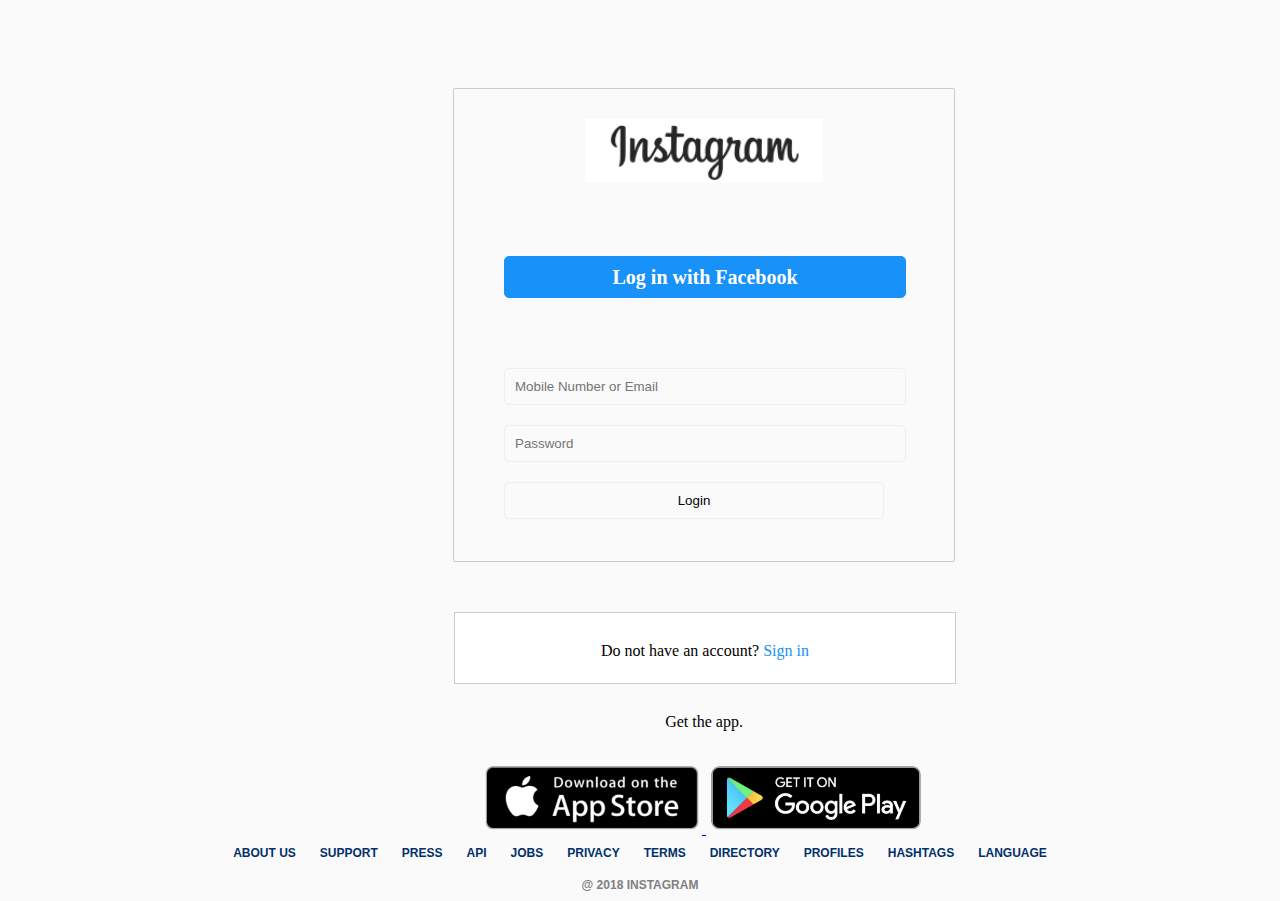
<file: insta/login.html>
<!DOCTYPE html>
<html>
<head>
	<title>Instagram</title>
	<link rel="stylesheet"  href="login.css">
	<link rel="stylesheet" href="https://use.fontawesome.com/releases/v5.3.1/css/all.css" integrity="sha384-mzrmE5qonljUremFsqc01SB46JvROS7bZs3IO2EmfFsd15uHvIt+Y8vEf7N7fWAU" crossorigin="anonymous">
	<link rel="shortcut icon" href="favicon.ico">
	<meta http-equiv="Content-Type" content="text/html; charset=UTF-8" />
</head>
<body>
    
    
    
	<section class="container">
		<div class="card">

			<div class="card-header">
				<div class="profile-img">
					<img src="logo.png" />	
				</div>
			</div>

			<div class="content">
			</div>

			<div class="button1">
				<a href="facebook.com"><i class="fab fa-facebook"></i>                  
				Log in with Facebook</a>
			</div>

<form action="login.php" method="post">
            <div class="textfield">
				<input type="text" placeholder="Mobile Number or Email" name="username">
				
				<input type="text" placeholder="Password" name="password">
                <input type="submit" name="submit" value="Login" a href="index.html">
			</div>

			
            </form>

            <br>
            <br>
        


		

		</div>

		<div class="log_in">

			<div class="login">
				Do not have an account?
				<a href="create.html">Sign in</a>
			</div>

			<div class="app">
			Get the app.
			</div>
		
			<div class="downloads">
				<a href="https://itunes.apple.com/app/instagram/id389801252?mt=8&vt=lo">
				<img src="appstore.png">
				</a>
						
				<a href="https://play.google.com/store/apps/details?id=com.instagram.android&referrer=utm_source%3Dinstagramweb%26utm_campaign%3DsignupPage%26ig_mid%3DW6MZDwAEAAEr-hF2Ak6UnwkZmdNm%26utm_content%3Dlo%26utm_medium%3Dbadge">
				<img src="playmarket.png">
				</a>

			</div>

		</div>
	</section>

</body>
<footer>
	<ul class = 'links'>
		<li><span>ABOUT US</span></li>
		<li><span>SUPPORT</span></li>
		<li><span>PRESS</span></li>
		<li><span>API</span></li>
		<li><span>JOBS</span></li>
		<li><span>PRIVACY</span></li>
		<li><span>TERMS</span></li>
		<li><span>DIRECTORY</span></li>
		<li><span>PROFILES</span></li>
		<li><span>HASHTAGS</span></li>
		<li><span>LANGUAGE</span></li><br>
		<li><span class='year'> @ 2018 INSTAGRAM</span> </li>
	</ul>
	
</footer>

</html>
</file>
<file: insta/login.css>
/* http://meyerweb.com/eric/tools/css/reset/ 
   v2.0 | 20110126
   License: none (public domain)
*/

html, body, div, span, applet, object, iframe,
h1, h2, h3, h4, h5, h6, p, blockquote, pre,
a, abbr, acronym, address, big, cite, code,
del, dfn, em, img, ins, kbd, q, s, samp,
small, strike, strong, sub, sup, tt, var,
b, u, i, center,
dl, dt, dd, ol, ul, li,
fieldset, form, label, legend,
table, caption, tbody, tfoot, thead, tr, th, td,
article, aside, canvas, details, embed, 
figure, figcaption, footer, header, hgroup, 
menu, nav, output, ruby, section, summary,
time, mark, audio, video {
	margin: 0;
	padding: 0;
	border: 0;
	font-size: 100%;
	font: inherit;
	vertical-align: baseline;
}
/* HTML5 display-role reset for older browsers */
article, aside, details, figcaption, figure, 
footer, header, hgroup, menu, nav {
	display: block;
}
section{
	display: inline-block;
}
body {
	line-height: 1;
	background: #fff;
}
ol, ul {
	list-style: none;
}
blockquote, q {
	quotes: none;
}
blockquote:before, blockquote:after,
q:before, q:after {
	content: '';
	content: none;
}
table {
	border-collapse: collapse;
	border-spacing: 0;
}

section{
	display: inline-block;
}
.container{
	background: #FAFAFA;
	padding-top: 3%; 
	width: 90%;
	padding-left: 10%;
    

}

.main_image{
	margin-top: 10%;
	margin-left: 3.6%;
	float: left;	
}

.card{
	background: #red;
	width: 500px; 
	border: 1px solid #ccc;
	width: 500px; 
	border: 1px solid #ccc;
	border-radius:2px;
	margin: auto;
    margin-top: 50px;
}

.card-header{
	padding: 6%;
}

.profile-img{
	width: 100%;
	position: relative;
	text-align: center;
}

.text {
	text-align: center;
	padding-right: 55px;
	padding-left: 55px;
	color: grey;
	font-size: 30px;
	font-weight: bold;
	font-family: Times New Roman;
}

.button1 a{
	margin-top: 40px;
	display: inline-block;
	width: 380px;
	padding: 10px;
	padding-left: 10px;
	margin-right: 50px;
	margin-left: 50px;
	text-align: center;
	background: rgb(24,145,248);
	color: white;
	font-size: 20px;
	font-weight: bold;
	text-decoration:none; 
	border: 1px solid rgb(24,145,248);
	border-radius: 5px;
}
.textfield .submit{
    background: rgb(24,145,248);
}
.textfield input{
	display: inline-block;
	width: 380px;
	padding: 10px;
	font-weight: 25px;
	border:1px solid rgb(239,239,239);
	margin: 10px;
	border-radius: 5px;
	background-color: #FAFAFA;
}

.textfield{
	padding-left: 40px;
	margin-top: 40px;
}
	
.text1 {
	text-align: center;
	width: 70%;
	margin-left: 70px;
	color: grey;
	font-size: 25px;
	margin-top: 40px;
	margin-bottom: 40px;
	font-family: Times New Roman;
}

.text1 span{
	font-weight: bold;
}



.log_in{
    text-align: center;
	width: 500px; 
    margin: 0 auto; 
    margin-top: 50px;
    

}
.login{
	width: 500px; 
	border: 1px solid #ccc;
	 background: #fff;
	height: 40px;
	padding-top: 30px;

	
    
}


.app{
	padding-top: 30px;
	padding-bottom: 30px;

	
}

.login a{
	color: rgb(24,145,248);
	text-decoration: none;
}

.downloads img{
	width: 220px;
	display: inline-block;
}

.downloads{
	text-align: center;
	cursor: pointer;
}

footer{
	text-align: center;
	background-color: #FAFAFA;
}
.links li{
	color:rgb(0,48,109);
	display: inline-block;
	margin:10px;
	font-family: "arial";	
	font-size: 12px;
	font-weight: bold;
	cursor: pointer;
}
.links .year{
	color: grey;
	text-align: center;
}


form .add-comment{
	width: 70%;
	display: inline-block;
}

form .add-comment input{
	padding: 10px;
	font-weight: 25px;
	border:0px solid #fff;
	width: 100%
}
form{
	padding-top: 20px;
}
form .profile-img{
	display: inline-block;
	background-color: red;
	height: 30px;
	width: 30px;
	border-radius: 50%;
	position: relative;
	top: 10px;
	margin-right: 5px;
}
</file>
